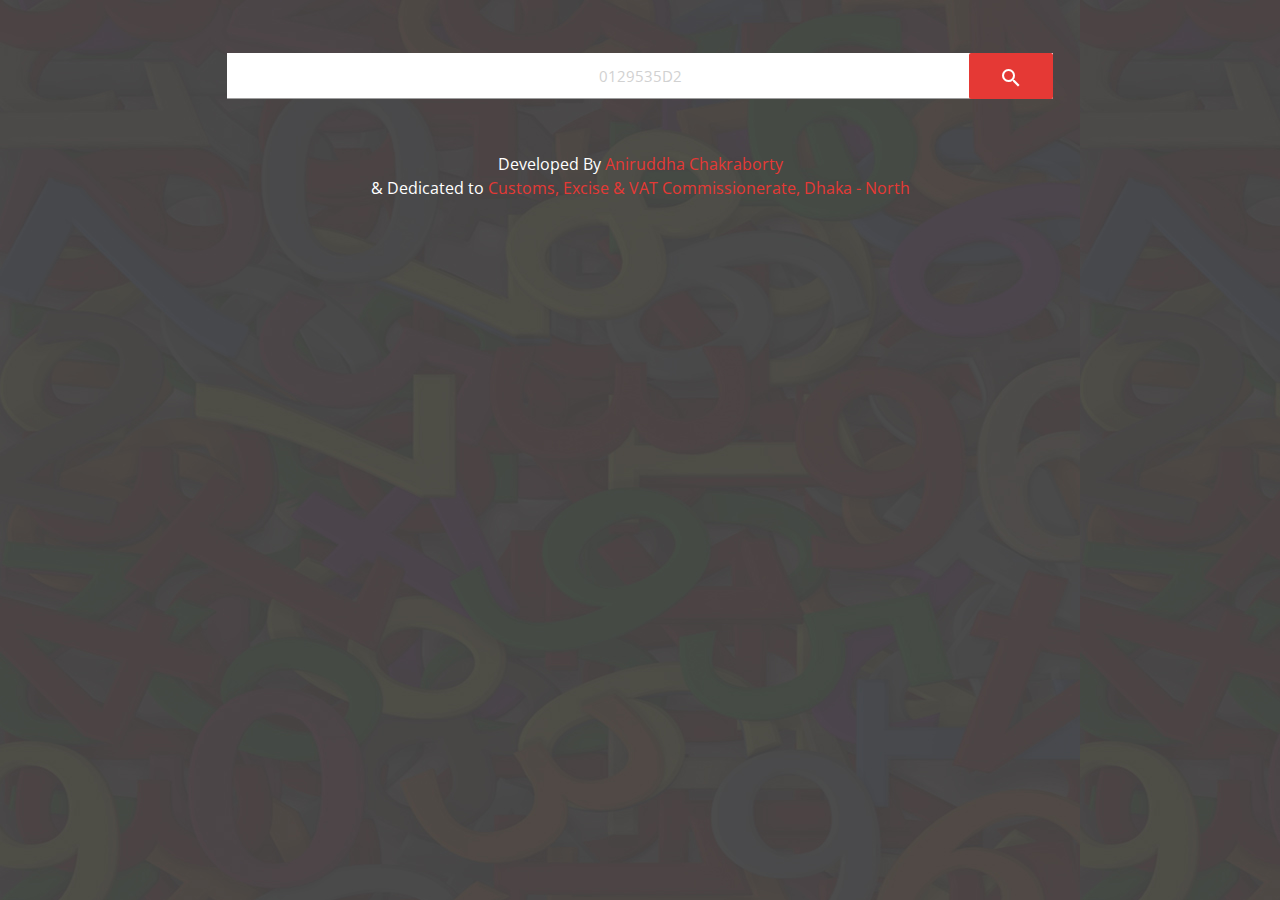
<file: index.html>
<!DOCTYPE html>
<html>
	<head>
		<!--Import Google Icon Font-->
		<link href="http://fonts.googleapis.com/icon?family=Material+Icons" rel="stylesheet">

		<!--Import materialize.css-->
		<link type="text/css" rel="stylesheet" href="css/materialize.min.css"  media="screen,projection"/>
		<link type="text/css" rel="stylesheet" href="css/style.css"  media="screen,projection"/>

		<!--Let browser know website is optimized for mobile-->
		<meta name="viewport" content="width=device-width, initial-scale=1.0"/>
	</head>

	<body>

		<div class="rex-main-content">
			<div class="container">
				<div class="row">
					<div class="col s12">
						<div class="rex-block">
							<div class="search-area">
								<div class="search-wrapper">
								    <form>
								        <div class="input-field">
								          <input placeholder="0129535D2" id="icon_prefix" type="text" class="validate">
								          <button class="btn waves-effect red darken-1" type="submit" name="action">
										 <i class="material-icons">search</i>
									</button>
								        </div>
								    </form>
									<!-- 									
										<button class="btn waves-effect red darken-1" type="submit" name="action">
										 <i class="material-icons">search</i>
									</button> -->
									<!--
									<a href="search_result.html" class="waves-effect red darken-1 btn"><i class="material-icons">search</i></a>
									-->
								</div>
							</div>
						</div>
					</div>
				</div>
			</div>
		</div>

		<footer>
			<div class="container">
				<div class="row">
					<div class="col s12">
						<div class="rex-block">
							<p> Developed By  
								<a href="#">Aniruddha Chakraborty</a> <br />
								&amp; Dedicated to 
								<a href="#">Customs, Excise &amp; VAT Commissionerate, Dhaka - North </a>
							</p>
						</div>
					</div>
				</div>
			</div>
		</footer>



	<!--Import jQuery before materialize.js-->
	<script type="text/javascript" src="js/jquery-2.1.4.min.js"></script>
	<script type="text/javascript" src="js/materialize.min.js"></script>
	</body>
</html>
</file>
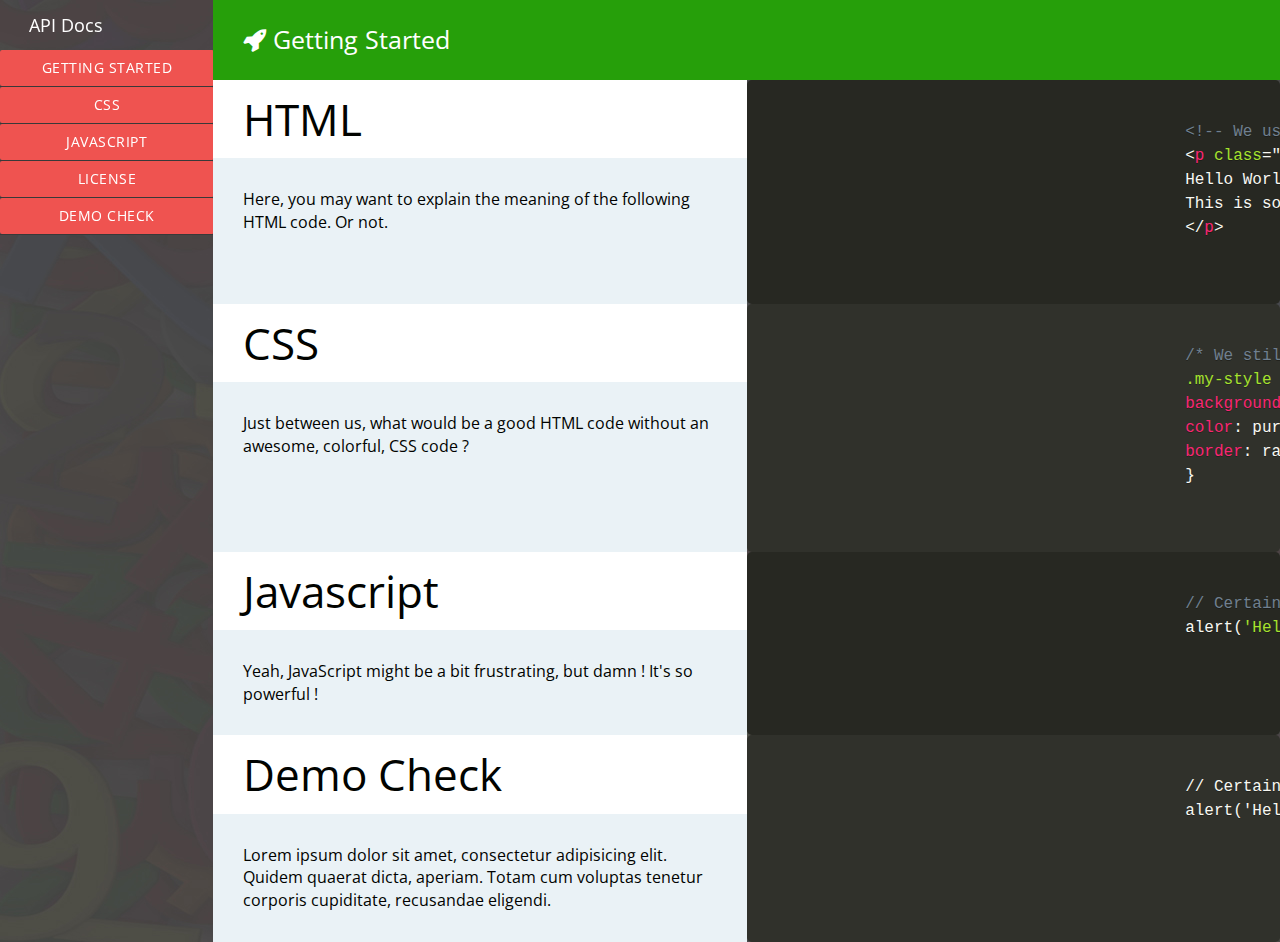
<file: help.html>
<!DOCTYPE html>
<html lang="en">

<head>

    <meta charset="utf-8">
    <meta http-equiv="X-UA-Compatible" content="IE=edge">
    <meta name="viewport" content="width=device-width, initial-scale=1">
    <meta name="description" content="">
    <meta name="author" content="">

    <title>API Docs </title>
    <link rel="shortcut icon" href="img/favicon-bullhorn.ico">  
    <!-- Bootstrap Core CSS -->
    <link href="css/bootstrap.min.css" rel="stylesheet">

    <!-- Prism CSS -->
    <link rel="stylesheet" href="css/prism.css">

    <!-- materialize css -->
    <link rel="stylesheet" href="css/materialize.min.css">

    <!-- Custom CSS -->
    <link type="text/css" rel="stylesheet" href="css/style.css"  media="screen,projection"/>

    <!-- HTML5 Shim and Respond.js IE8 support of HTML5 elements and media queries -->
    <!-- WARNING: Respond.js doesn't work if you view the page via file:// -->
<!--[if lt IE 9]>
<script src="https://oss.maxcdn.com/libs/html5shiv/3.7.0/html5shiv.js"></script>
<script src="https://oss.maxcdn.com/libs/respond.js/1.4.2/respond.min.js"></script>
<![endif]-->
<link rel="stylesheet" href="https://maxcdn.bootstrapcdn.com/font-awesome/4.4.0/css/font-awesome.min.css">

</head>

<!-- The #page-top ID is part of the scrolling feature - the data-spy and data-target are part of the built-in Bootstrap scrollspy function -->

    <body id="page-top" data-spy="scroll" data-target=".navbar-fixed-top">
        <!-- my work -->

        <section class="main-content">
            <div class="container-fluid">
                <div class="row">
                    <div class="col-md-2">
                        <div class="block">
                            <!-- Navigation -->
                            <nav class="navbar navbar-default" role="navigation">
                                <div class="navbar-header page-scroll">
                                    <button type="button" class="navbar-toggle" data-toggle="collapse" data-target=".navbar-ex1-collapse">
                                        <span class="sr-only">Toggle navigation</span>
                                        <span class="icon-bar"></span>
                                        <span class="icon-bar"></span>
                                        <span class="icon-bar"></span>
                                    </button>
                                    <a class="navbar-brand page-scroll" href="#page-top">API Docs</a>
                                </div>

                                <!-- Collect the nav links, forms, and other content for toggling -->
                                <div class="collapse navbar-collapse navbar-ex1-collapse">
                                    <ul class="nav navbar-nav">
                                        <!-- Hidden li included to remove active class from about link when scrolled up past about section -->
                                        <li class="hidden">
                                            <a class="page-scroll" href="#page-top"></a>
                                        </li>
                                        <li>
                                            <a class="page-scroll waves-effect red lighten-1 btn" href="#getting-started">Getting Started</a>
                                        </li>
                                        <li>
                                            <a class="page-scroll waves-effect red lighten-1 btn" href="#css">Css</a>
                                        </li>
                                        <li>
                                            <a class="page-scroll waves-effect red lighten-1 btn" href="#js">Javascript</a>
                                        </li>
                                        <li>
                                            <a class="page-scroll waves-effect red lighten-1 btn" href="#license">License</a>
                                        </li>
                                        <li>
                                            <a class="page-scroll waves-effect red lighten-1 btn" href="#demo">Demo check</a>
                                        </li>
                                    </ul>
                                </div>
                                <!-- /.navbar-collapse -->
                            </nav>
                        </div>
                    </div>
                    <div class="col-md-10">
                        <div id="getting-started" class="getting-started">
                            <h1><i class="fa fa-rocket"></i>
                                Getting Started
                            </h1>
                            <div class="html-section">
                                <div class="content">
                                    <div class="content-text">
                                         <h3>HTML</h3>
                                        <p>Here, you may want to explain the meaning of the following HTML code. Or not.</p>
                                    </div>
                                    <pre>
                                        <code class="language-markup">
                                            &lt!-- We use Prism to display code --&gt
                                            &ltp class="my-style"&gt
                                            Hello World!
                                            This is some random HTML !
                                            &lt/p&gt
                                        </code>
                                    </pre>
                                </div>
                                <div class="clearfix"></div>
                            </div>

                            <div id="css" class="css-section">
                                <div class="content">
                                    <div class="content-text">
                                        <h3>CSS</h3>
                                        <p>Just between us, what would be a good HTML code without an awesome, colorful, CSS code ?</p>
                                    </div>
                                    <pre>
                                        <code class="language-css">
                                            /* We still use Prism ! */
                                            .my-style {
                                            background: pink;
                                            color: purple;
                                            border: rainbow;
                                            }
                                        </code>
                                    </pre>
                                </div>
                            </div>

                            <div id="js" class="js-section">
                                <div class="content">
                                    <div class="content-text">
                                        <h3>Javascript</h3>
                                        <p>Yeah, JavaScript might be a bit frustrating, but damn ! It's so powerful !</p>
                                    </div>
                                    <pre>
                                        <code class="language-javascript">
                                            // Certainly the most useful Javascript code ever.
                                            alert('Hello world !'); 
                                        </code>
                                    </pre>
                                </div>
                            </div>
                            <div id="demo" class="js-section">
                                <div class="content">
                                    <div class="content-text">
                                        <h3>Demo Check</h3>
                                        <p>Lorem ipsum dolor sit amet, consectetur adipisicing elit. Quidem quaerat dicta, aperiam. Totam cum voluptas tenetur corporis cupiditate, recusandae eligendi.</p>
                                    </div>
                                    <pre>
                                        <code class="language-markup">
                                            // Certainly the most useful Javascript code ever.
                                            alert('Hello world !'); 
                                        </code>
                                    </pre>
                                </div>
                            </div>
                        </div>
                    </div>
                </div>
            </div>
        </section>

        <!-- jQuery -->
        <script src="js/jquery.js"></script>

        <!-- Bootstrap Core JavaScript -->
        <script src="js/bootstrap.min.js"></script>

        <!-- Prism Javascript -->
        <script type="text/javascript" src="js/prism.js"></script>  

        <!-- materialize js -->
        <script src="js/materialize.min.js"></script>

        <!-- Scrolling Nav JavaScript -->
        <script src="js/jquery.easing.min.js"></script>
        <script src="js/scrolling-nav.js"></script>
        <!-- Place this tag right after the last button or just before your close body tag. -->
        <script async defer id="github-bjs" src="https://buttons.github.io/buttons.js"></script>
    </body>

</html>
</file>
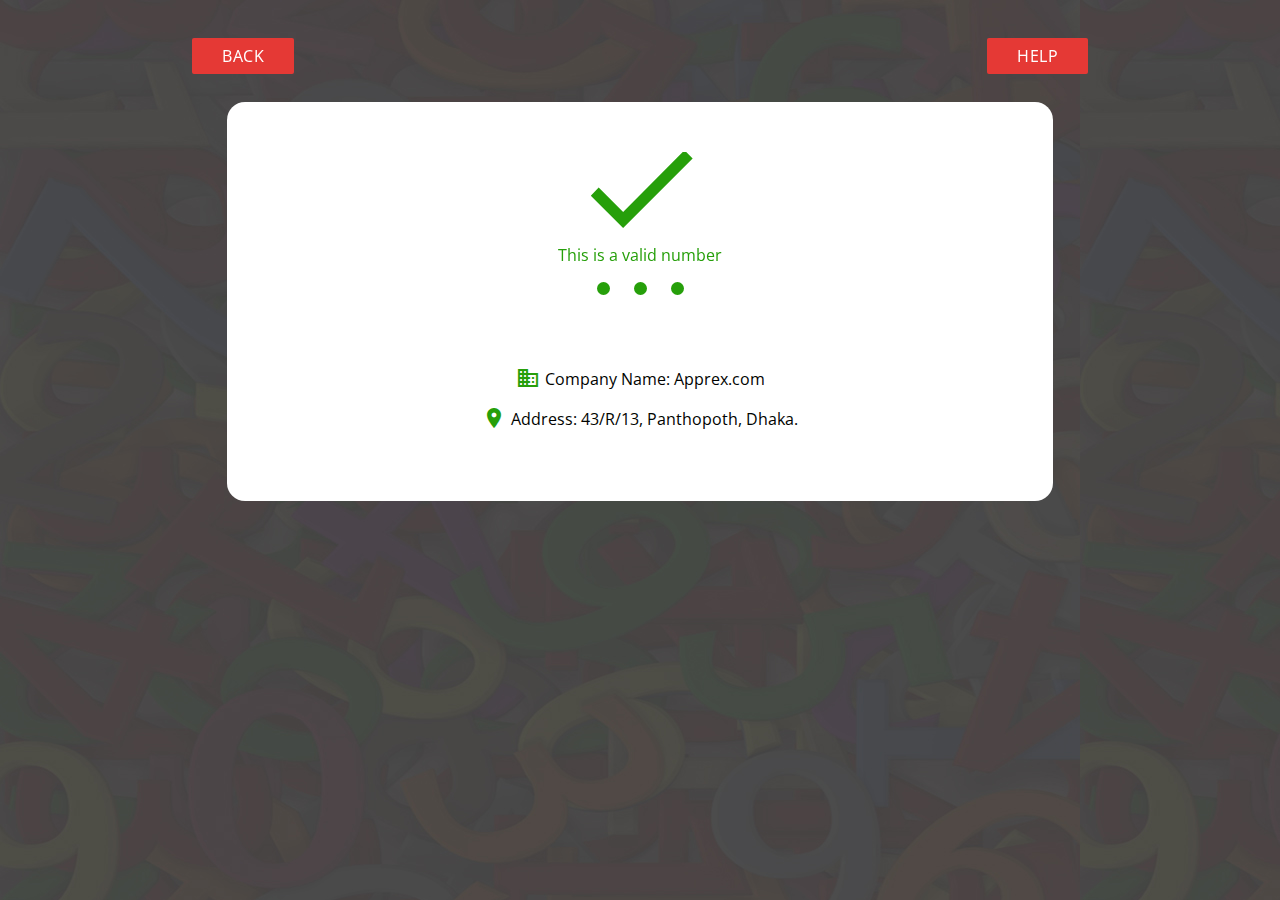
<file: search_result.html>
<!DOCTYPE html>
<html>
	<head>
		<!--Import Google Icon Font-->
		<link href="http://fonts.googleapis.com/icon?family=Material+Icons" rel="stylesheet">

		<!--Import materialize.css-->
		<link type="text/css" rel="stylesheet" href="css/materialize.min.css"  media="screen,projection"/>
		<link type="text/css" rel="stylesheet" href="css/style.css"  media="screen,projection"/>

		<!--Let browser know website is optimized for mobile-->
		<meta name="viewport" content="width=device-width, initial-scale=1.0"/>
	</head>

	<body>

		<div class="rex-main-content">
			<div class="container">
				<div class="row">
					<div class="col s12">
						<!-- button -->
						<div class="rex-button">
							<!-- <button class="btn waves-effect red darken-1" type="submit" name="action">back</button> -->
							<!-- <button class="btn waves-effect red darken-1 rex-right-btn" type="submit" name="action">help</button> -->
							<a href="search.html" class="btn waves-effect red darken-1">back</a>
							<a href="help.html" class="btn waves-effect red darken-1 rex-right-btn">help</a>
						</div>
						<!-- main content -->
						<div class="rex-block">
						  <div class="card">
						    <div class="card-image waves-effect waves-block waves-light">
						      <i class="material-icons dp48">done</i>
						      <p>This is a valid number</p>
						      <div class="circle">
						      	<span></span>
						      	<span></span>
						      	<span></span>
						      </div>
						    </div>
						    <div class="card-content">
							  <div class="rex-content">
							  	<p><i class="material-icons dp48">business</i><span>Company Name:</span> <a href="#">Apprex.com</a></p>
							  	<p><i class="material-icons dp48">room</i><span>Address: </span> 43/R/13, Panthopoth, Dhaka.</p>
							  </div>
						    </div>
						  </div>
						</div>
					</div>
				</div>
			</div>
		</div>



	<!--Import jQuery before materialize.js-->
	<script type="text/javascript" src="js/jquery-2.1.4.min.js"></script>
	<script type="text/javascript" src="js/materialize.min.js"></script>
	</body>
</html>
</file>
<file: css/style.css>
/* Google font */
@import url(https://fonts.googleapis.com/css?family=Open+Sans:400,600,700,300);
body{
	font-family: 'Open Sans', sans-serif;
	font-weight: 400;
	font-size: 16px;
	color: #010300;
	background: url(../img/bodybg.jpg);
}

p{
	margin: 0;
}


.rex-main-content{
	margin: 38px 0;
}

.rex-right-btn{
	float: right;
}

.rex-block{
	margin: 0 35px;
}

.card{
	text-align: center;
	border-radius: 18px;
	padding: 50px 0;
}


.rex-button{
	padding-bottom: 20px;
}

.rex-content p span{
	color: #010300;
}

.rex-content p a{
	color: #010300;
}

.rex-content p a:hover{
	color: #269f0a;
	transition: 0.2s;
}

.rex-content p:nth-child(1){
	margin-bottom: 10px;
}

.card-content{
	margin-top: 30px;
}

.rex-content p i{
	margin-right: 5px;
	position: relative;
	top: 5px;
	color: #269f0a;
}

.card-image i{
	font-size: 139px;
	line-height: 72px;
	color: #269f0a;
}

.card-image p{
    position: relative;
    top: -20px;
    color: #269f0a;
}

.circle span{
	display: inline-block;
	width: 13px;
	height: 13px;
	background: #269f0a;
	border-radius: 100%;
	margin: 0 10px;
	position: relative;
	top: -10px;
}

/* search style */


#icon_prefix{
	background: #fff;
	color: #E53935;
}

#icon_prefix:focus{
	border-color: #E53935;
	box-shadow: 0 1px 0 0 #935;
}

.rex-search-button{
	text-align: center;
}

.search-wrapper{
	position: relative;
}

.search-wrapper button.btn{
	position: absolute;
	top: 0;
	right: 0;
	height: 46px;
}

.btn i{
	font-size: 24px;
    position: relative;
    top: 5px;
}

footer .rex-block p{
	color: #fff;
	text-align: center;
}

footer .rex-block p a{
	color: #e53935;
}


::-webkit-input-placeholder {
   text-align: center;
}

:-moz-placeholder { /* Firefox 18- */
   text-align: center;  
}

::-moz-placeholder {  /* Firefox 19+ */
   text-align: center;  
}

:-ms-input-placeholder {  
   text-align: center; 
}

/*============= help work ============*/


.navbar { /*background: #4ECDC4;*/ 
    background: none;
    border: none;
}


.navbar-default .navbar-nav > .active > a,
.navbar-default .navbar-nav > .active > a:hover,
.navbar-default .navbar-nav > .active > a:focus {
  color: #555;
  background-color: #A2DED0;
}

@media(max-width:1024px){
    code[class*="language-"], pre[class*="language-"]{
        white-space: inherit !important;
    }
}

@media(max-width:768px) {
    .navbar {
        padding: 20px 0;
/*        -webkit-transition: background .5s ease-in-out,padding .5s ease-in-out;
        -moz-transition: background .5s ease-in-out,padding .5s ease-in-out;
        transition: background .5s ease-in-out,padding .5s ease-in-out;*/
    }

    .top-nav-collapse {
        padding: 0;
    }
    .block{
        position: relative !important;
        width: 100% !important;
    }
    .navbar-nav{
        margin: 0;
        background-color: #fff;
    }
    pre code span{
        float: left;
    }
    code[class*="language-"], pre[class*="language-"]{
        white-space: inherit !important;
    }

}

@media(max-width:320px){
    .content{
        display: block !important;
    }
    .content-text, pre{
        width: 100% !important;
    }
}

/* Demo Sections - You can use these as guides or delete them - the scroller will work with any sort of height, fixed, undefined, or percentage based.
The padding is very important to make sure the scrollspy picks up the right area when scrolled to. Adjust the margin and padding of sections and children 
of those sections to manage the look and feel of the site. */

.intro-section {
	  padding: 150px 0px;
	  text-align: center;
	  background: url('../images/background2.jpg');
	  background-size: cover;
	  background-position: center;
	  color: white;
}

.intro-section h1 {
	  color: #4ECDC4;
}

.intro-section h3 {
	  color: #A2DED0;
}

.intro-section hr {
	  border: 0; 
	  height: 1px; 
	  background-image: linear-gradient(to right, rgba(250, 250, 250, 0), rgba(250, 250, 250, 0.75), rgba(250, 250, 250, 0));
}

.getting-started-section {
    height: 100%;
    padding: 0px;
    text-align: center;
    background: #FDE3A7;
}

.getting-started-section hr {
		border: 0; 
		height: 1px; 
		background-image: linear-gradient(to right, rgba(244, 179, 80, 0), rgba(244, 179, 80, 0.75), rgba(244, 179, 80, 0));
}

.options-section {
    padding: 50px 0px;;
    text-align: center;
    background: #90C695;
}

.options-section hr {
		border: 0; 
		height: 1px; 
		background-image: linear-gradient(to right, rgba(38, 166, 91, 0), rgba(38, 166, 91, 0.75), rgba(38, 166, 91, 0));
}

.license-section {
    padding: 50px 0px;;
    text-align: center;
    background: #22313F;
  	color: white;
}

.license-section hr {
		border: 0; 
		height: 1px; 
		background-image: linear-gradient(to right, rgba(34, 167, 240, 0), rgba(34, 167, 240, 0.75), rgba(34, 167, 240, 0));
}

/*===========
    My work
==============*/

.container-fluid{
    padding: 0;
}

.container-fluid .row{
    margin-bottom: 0;
}

.block{
    position: fixed;
    width: 16.7%;
}

.main-content .col-md-10,
.main-content .col-md-2{
    padding: 0;
}

.navbar-brand{
    margin-left: 14px !important;
    color: #fff !important;
}

.navbar-collapse{
    padding: 0;
}

.navbar-nav{
    width: 100%;
}

.navbar-header{
    float: none;
}

.navbar-nav li{
    float: none;
    border-bottom: 1px solid #393939;
}

.navbar-default .navbar-nav>li>a{
    color: #fff !important; 
    padding-top: 8px;
}

/*.getting-started{
    background: #eaf2f6;
}*/

.getting-started h1,
.getting-started-section h1{
    background: #269f0a;
    padding: 26px 30px;
    margin: 0;
    color: #fff;
    font-size: 25px;
}
.getting-started-section h1{
    border-left: 1px solid #333;
    text-align: left;
}

.getting-started h3{
    background: #fff;
    padding: 15px 30px;
    margin: 0;
    bocontent-textrder-bottom: 1px solid #ccc;
}

./*getting-started p{
    height: 200px;
    padding: 30px;
}*/

/*pre[class*="language-"]{
    margin: 0;
}*/

.clearfix{
    overflow: hidden;
}

.content{
    display: flex;
}

.content-text{
    width: 50%;
    background: #eaf2f6;
}
.content-text p{
    padding: 30px;
}

pre{
    width: 50%;
}

.content .language-markup,
.content .language-css,
.content .language-javascript{
    margin: 0;
    border: 0;
}

.getting-started div:nth-child(odd) .content pre{
    background: #30312B;
}

.getting-started div:nth-child(even) .content pre{
    background: #272822;
}

.z-depth-1, nav, .card-panel, .card, .toast, .btn, .btn-large, .btn-floating, .dropdown-content, .collapsible, .side-nav{
    box-shadow: none;
}







.nav .active{
    background-color: #269f0a !important;
}
</file>
<file: css/prism.css>
/* http://prismjs.com/download.html?themes=prism-okaidia&languages=markup+css+clike+javascript+php+python */
/**
 * okaidia theme for JavaScript, CSS and HTML
 * Loosely based on Monokai textmate theme by http://www.monokai.nl/
 * @author ocodia
 */

code[class*="language-"],
pre[class*="language-"] {
	color: #f8f8f2;
	text-shadow: 0 1px rgba(0, 0, 0, 0.3);
	font-family: Consolas, Monaco, 'Andale Mono', monospace;
	direction: ltr;
	text-align: left;
	white-space: pre;
	word-spacing: normal;
	word-break: normal;
	line-height: 1.5;

	-moz-tab-size: 4;
	-o-tab-size: 4;
	tab-size: 4;

	-webkit-hyphens: none;
	-moz-hyphens: none;
	-ms-hyphens: none;
	hyphens: none;
}

/* Code blocks */
pre[class*="language-"] {
	padding: 1em;
	margin: .5em 0;
	overflow: auto;
	border-radius: 0.3em;
}

:not(pre) > code[class*="language-"],
pre[class*="language-"] {
	background: #272822;
}

/* Inline code */
:not(pre) > code[class*="language-"] {
	padding: .1em;
	border-radius: .3em;
}

.token.comment,
.token.prolog,
.token.doctype,
.token.cdata {
	color: slategray;
}

.token.punctuation {
	color: #f8f8f2;
}

.namespace {
	opacity: .7;
}

.token.property,
.token.tag,
.token.constant,
.token.symbol,
.token.deleted {
	color: #f92672;
}

.token.boolean,
.token.number {
	color: #ae81ff;
}

.token.selector,
.token.attr-name,
.token.string,
.token.char,
.token.builtin,
.token.inserted {
	color: #a6e22e;
}

.token.operator,
.token.entity,
.token.url,
.language-css .token.string,
.style .token.string,
.token.variable {
	color: #f8f8f2;
}

.token.atrule,
.token.attr-value {
	color: #e6db74;
}

.token.keyword {
	color: #66d9ef;
}

.token.regex,
.token.important {
	color: #fd971f;
}

.token.important {
	font-weight: bold;
}

.token.entity {
	cursor: help;
}
</file>
